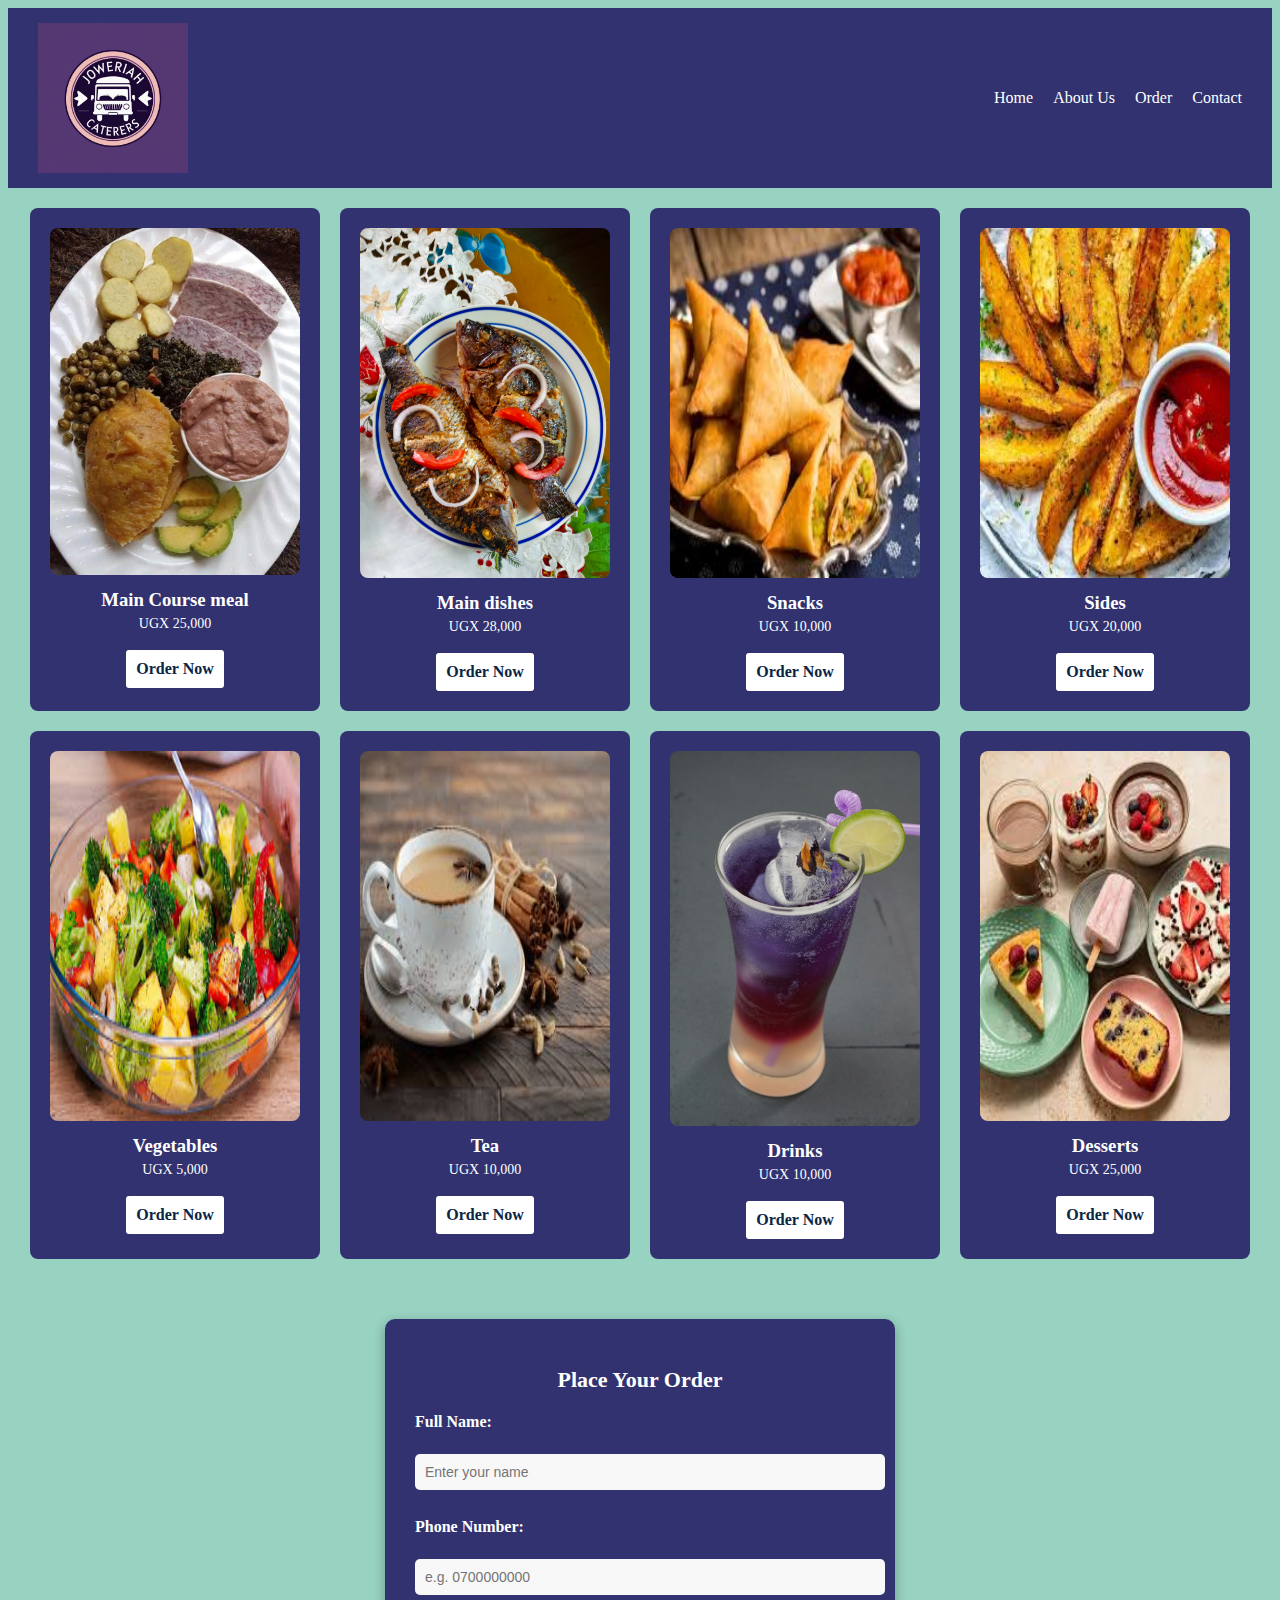
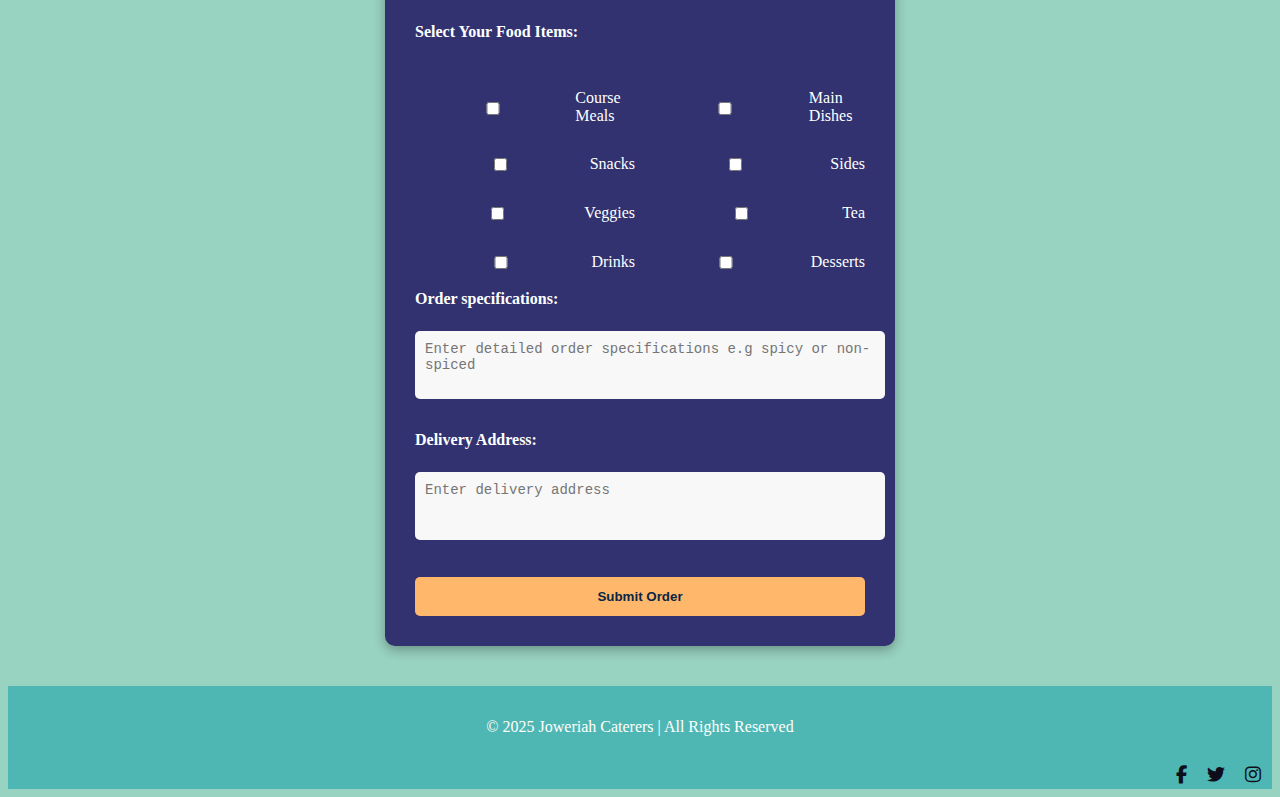
<file: index.html>
<!DOCTYPE html>
<html lang="en">
<head>
    <meta charset="UTF-8">
    <meta name="viewport" content="width=device-width, initial-scale=1.0">
    <title>Joweriah Caterers</title>
    <link rel="stylesheet" href="design.css">
    <link rel="stylesheet" href="https://cdnjs.cloudflare.com/ajax/libs/font-awesome/6.5.0/css/all.min.css">

</head>
<body>
    <!-- Navigation bar -->
  <nav>
     <div class="logo">
    <img src="logo.png" alt="JoweriahCaterers Logo">
  </div>
  <ul>
    <li><a href="index.html">Home</a></li>
    <li><a href="about.html">About Us</a></li>
    <li><a href="order.html">Order</a></li>
    <li><a href="contactus.html">Contact</a></li>
  </ul>
</nav>
  <!-- Main page with pictures -->
 <header>
<section class="menu">
<div class="food-item">
<img src="main.jpg" alt="Main">
<h3>Main Course meal</h3>
<p>UGX 25,000</p> <br>
<a href="order.html" class="btn">Order Now</a>
</div>

<div class="food-item">
<img src="fish.jpg" alt="fish" height="350px">
<h3>Main dishes</h3>
<p>UGX 28,000</p> <br>
<a href="order.html" class="btn">Order Now</a>
</div>

<div class="food-item">
<img src="samosa.jpg" alt="snacks" height="350px">
<h3>Snacks</h3>
<p>UGX 10,000</p> <br>
<a href="order.html" class="btn">Order Now</a>
</div>

<div class="food-item">
<img src="wedges.jpg" alt="sides" height="350px">
<h3>Sides</h3>
<p>UGX 20,000</p> <br>
<a href="order.html" class="btn">Order Now</a>
</div>

<div class="food-item">
<img src="vegies.jpg" alt="Veggies" height="370px">
<h3>Vegetables</h3>
<p>UGX 5,000</p> <br>
<a href="order.html" class="btn">Order Now</a>
</div>

<div class="food-item">
<img src="tea.jpg" alt="Tea" height="370px">
<h3>Tea</h3>
<p>UGX 10,000</p> <br>
<a href="order.html" class="btn">Order Now</a>
</div>
</div>

<div class="food-item">
<img src="juices.jpg" alt="Drinks">
<h3>Drinks</h3>
<p>UGX 10,000</p> <br>
<a href="order.html" class="btn">Order Now</a>
</div>

<div class="food-item">
<img src="dessert.jpg" alt="Dessert" height="370px">
<h3>Desserts</h3>
<p>UGX 25,000</p> <br>
<a href="order.html" class="btn">Order Now</a>
</div>
</section>

<section class="order-form">
  <h2>Place Your Order</h2>
  <form onsubmit="return demoSubmit(event)">
    <label for="name" style="color:white">Full Name:</label><br>
    <input type="text" id="name" name="name" placeholder="Enter your name" required><br><br>

    <label for="phone" style="color:white">Phone Number:</label><br>
    <input type="tel" id="phone" name="phone" placeholder="e.g. 0700000000" required><br><br>
  <!-- Mini order form -->
   <label style="color:white">Select Your Food Items:</label><br>
<div class="checkbox-group">
  <label><input type="checkbox" name="food" value="Main"> Course Meals</label>
  <label><input type="checkbox" name="food" value="Dish"> Main Dishes</label>
  <label><input type="checkbox" name="food" value="Snacks"> Snacks</label>
  <label><input type="checkbox" name="food" value="Sides"> Sides</label>
  <label><input type="checkbox" name="food" value="Veggies">Veggies</label>
  <label><input type="checkbox" name="food" value="Tea"> Tea</label>
  <label><input type="checkbox" name="food" value="Drinks"> Drinks</label>
  <label><input type="checkbox" name="food" value="Dessert"> Desserts</label>
</div>
 <label for="specify" style="color:white">Order specifications:</label><br>
    <textarea id="specify" name="address" rows="3" placeholder="Enter detailed order specifications e.g spicy or non-spiced" required></textarea><br><br>

    <label for="address" style="color:white">Delivery Address:</label><br>
    <textarea id="address" name="address" rows="3" placeholder="Enter delivery address" required></textarea><br><br>

    <button type="submit">Submit Order</button>
  </form>

  <!-- Confirmation message -->
  <p id="confirmation" style="display:none; margin-top:15px; color:#ffb86b; font-weight:bold;">
    ✅ Thank you! Your order has been received (demo only).
  </p>
</section>

<footer>
 <footer>
    <p>&copy; 2025 Joweriah Caterers | All Rights Reserved</p>
  </footer> 
    <!-- Social media icons -->
<div class="social-icons">
    <a href="#"><i class="fab fa-facebook-f"></i></a>
    <a href="#"><i class="fab fa-twitter"></i></a>
    <a href="#"><i class="fab fa-instagram"></i></a>
    
  </div>
</footer>
</body>
</html>
</file>
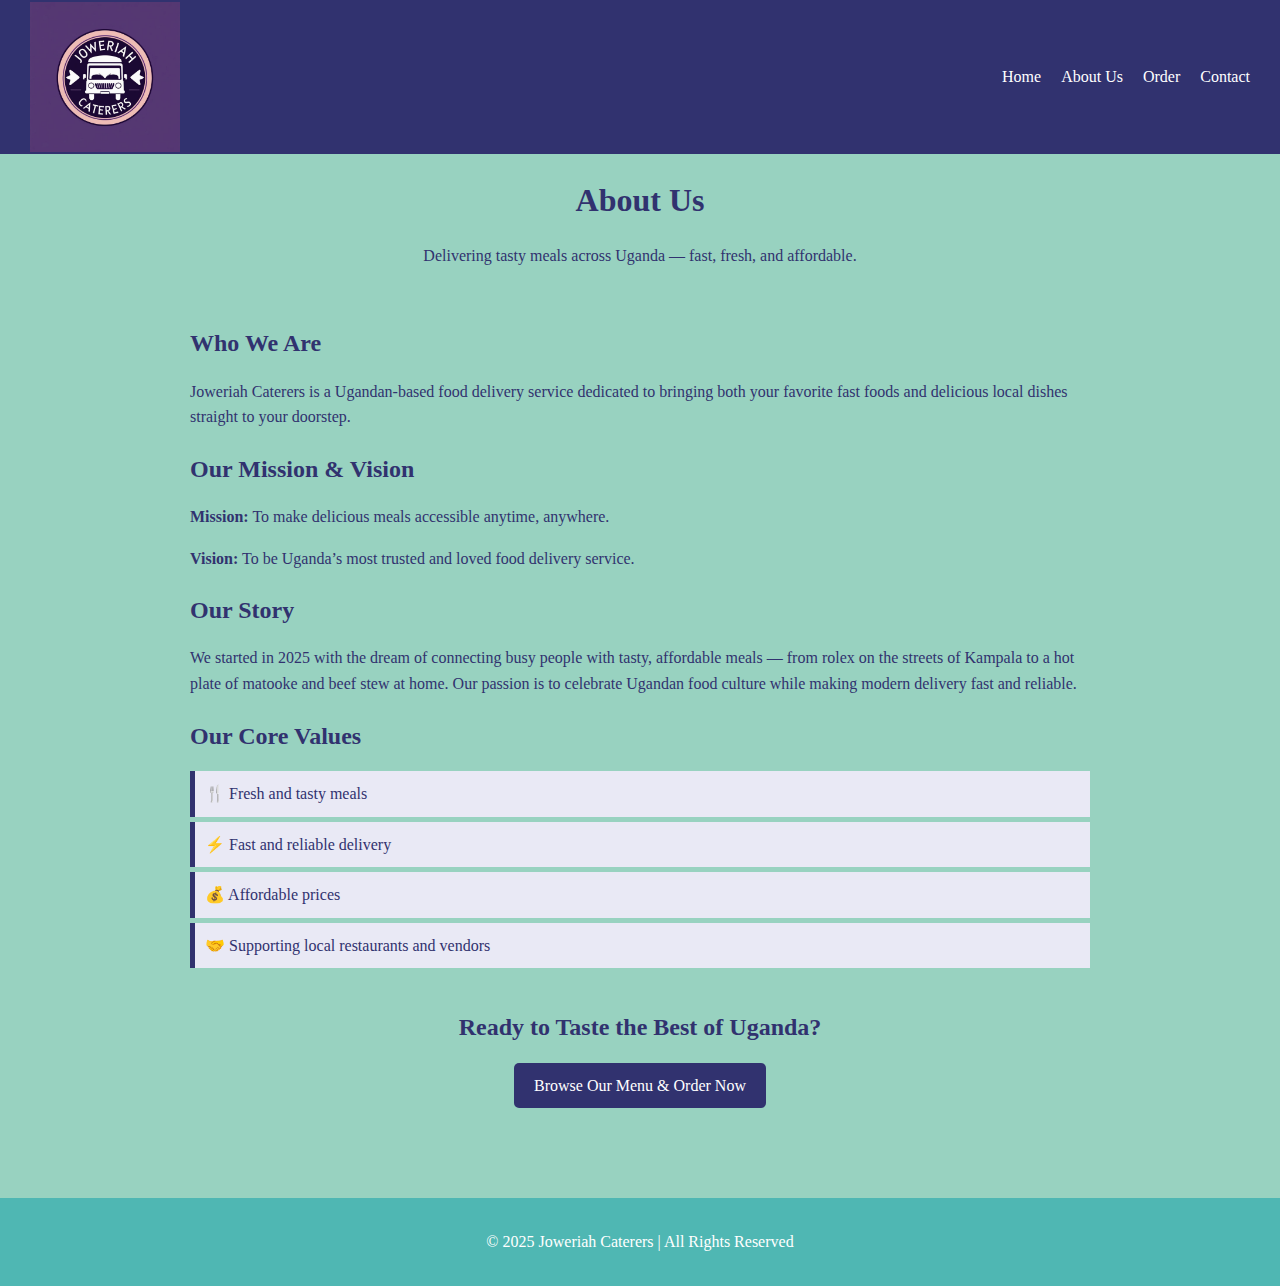
<file: about.html>
<!DOCTYPE html>
<html lang="en">
<head>
    <meta charset="UTF-8">
    <meta name="viewport" content="width=device-width, initial-scale=1.0">
    <title>About Us</title>
    <link rel="stylesheet" href="about.css">
</head>
<body>
      <!-- Navigation bar -->
    <nav>
   <div class="logo">
    <img src="logo.png" alt="JoweriahCaterers Logo">
  </div>
  <ul>
    <li><a href="index.html">Home</a></li>
    <li><a href="about.html">About Us</a></li>
    <li><a href="order.html">Order</a></li>
    <li><a href="contactus.html">Contact</a></li>
  </ul>
</nav>
 <header>
    <h1>About Us</h1>
    <p>Delivering tasty meals across Uganda — fast, fresh, and affordable.</p>
  </header>

  <main>
    <section class="intro">
      <h2>Who We Are</h2>
      <p>Joweriah Caterers is a Ugandan-based food delivery service dedicated to bringing both your favorite fast foods and delicious local dishes straight to your doorstep.</p>
    </section>

    <section class="mission">
      <h2>Our Mission & Vision</h2>
      <p><strong>Mission:</strong> To make delicious meals accessible anytime, anywhere.</p>
      <p><strong>Vision:</strong> To be Uganda’s most trusted and loved food delivery service.</p>
    </section>

    <section class="story">
      <h2>Our Story</h2>
      <p>We started in 2025 with the dream of connecting busy people with tasty, affordable meals — from rolex on the streets of Kampala to a hot plate of matooke and beef stew at home. Our passion is to celebrate Ugandan food culture while making modern delivery fast and reliable.</p>
    </section>
  <!-- Section for values -->
    <section class="values">
      <h2>Our Core Values</h2>
      <ul>
        <li>🍴 Fresh and tasty meals</li>
        <li>⚡ Fast and reliable delivery</li>
        <li>💰 Affordable prices</li>
        <li>🤝 Supporting local restaurants and vendors</li>
      </ul>
    </section>

    <section class="cta">
      <h2>Ready to Taste the Best of Uganda?</h2>
      <p><a href="index.html" class="btn">Browse Our Menu & Order Now</a></p>
    </section>
  </main>

  <footer>
    <p>&copy; 2025 Joweriah Caterers | All Rights Reserved</p>
  </footer> 
</body>
</html>
</file>
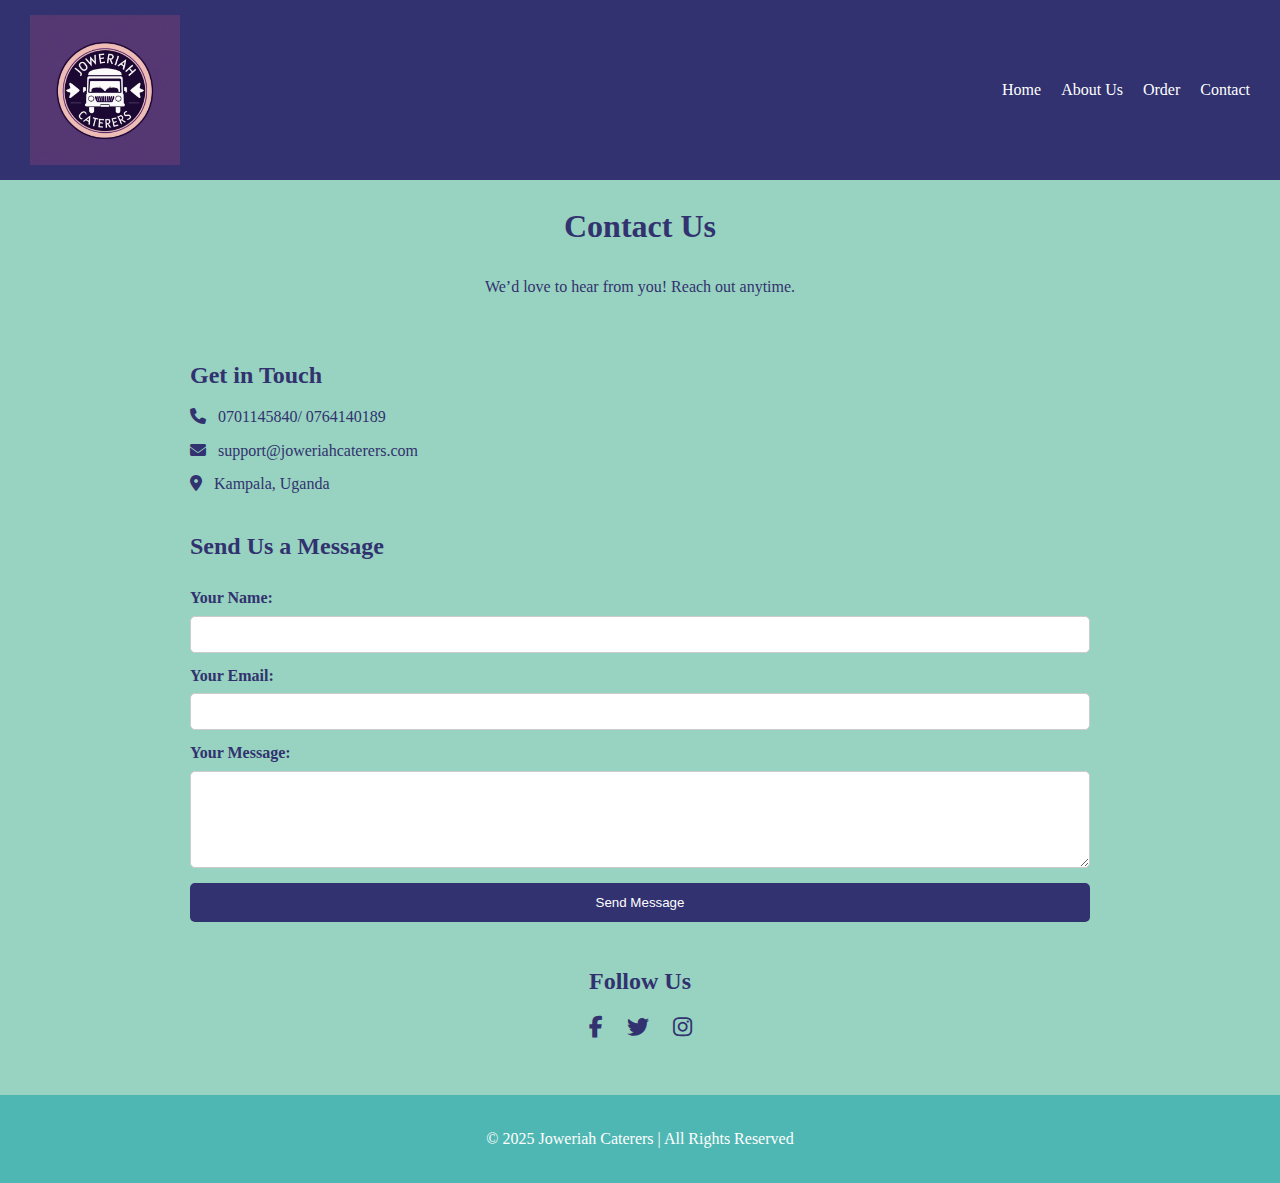
<file: contactus.html>
<!DOCTYPE html>
<html lang="en">
<head>
    <meta charset="UTF-8">
    <meta name="viewport" content="width=device-width, initial-scale=1.0">
    <title>Contact Us- Joweriah Caterers</title>
     <link rel="stylesheet" href="contact.css">
      <link rel="stylesheet" href="https://cdnjs.cloudflare.com/ajax/libs/font-awesome/6.5.0/css/all.min.css">
</head>
<body>
      <!-- Navigation bar -->
    <nav>
 <div class="logo">
    <img src="logo.png" alt="JoweriahCaterers Logo">
  </div>
  <ul>
    <li><a href="index.html">Home</a></li>
    <li><a href="about.html">About Us</a></li>
    <li><a href="order.html">Order</a></li>
    <li><a href="contactus.html">Contact</a></li>
  </ul>
</nav>
  <header>
    <h1>Contact Us</h1>
    <p>We’d love to hear from you! Reach out anytime.</p>
  </header>

  <main>
      <!-- section for contacts -->
    <section class="contact-info">
      <h2>Get in Touch</h2>
      <p><i class="fas fa-phone"></i> 0701145840/ 0764140189</p>
      <p><i class="fas fa-envelope"></i> support@joweriahcaterers.com</p>
      <p><i class="fas fa-map-marker-alt"></i> Kampala, Uganda</p>
    </section>
  <!-- Contact form -->
    <section class="contact-form">
      <h2>Send Us a Message</h2>
      <form action="#" method="post">
        <label for="name">Your Name:</label>
        <input type="text" id="name" name="name" required>

        <label for="email">Your Email:</label>
        <input type="email" id="email" name="email" required>

        <label for="message">Your Message:</label>
        <textarea id="message" name="message" rows="5" required></textarea>

        <button type="submit">Send Message</button>
      </form>
    </section>
  <!-- Social Media icons -->
    <section class="socials">
      <h2>Follow Us</h2>
      <div class="social-icons">
        <a href="#"><i class="fab fa-facebook-f"></i></a>
        <a href="#"><i class="fab fa-twitter"></i></a>
        <a href="#"><i class="fab fa-instagram"></i></a>
      </div>
    </section>
  </main>

  <footer>
    <p>&copy; 2025 Joweriah Caterers | All Rights Reserved</p>
  </footer>
</body>
</html>
</file>
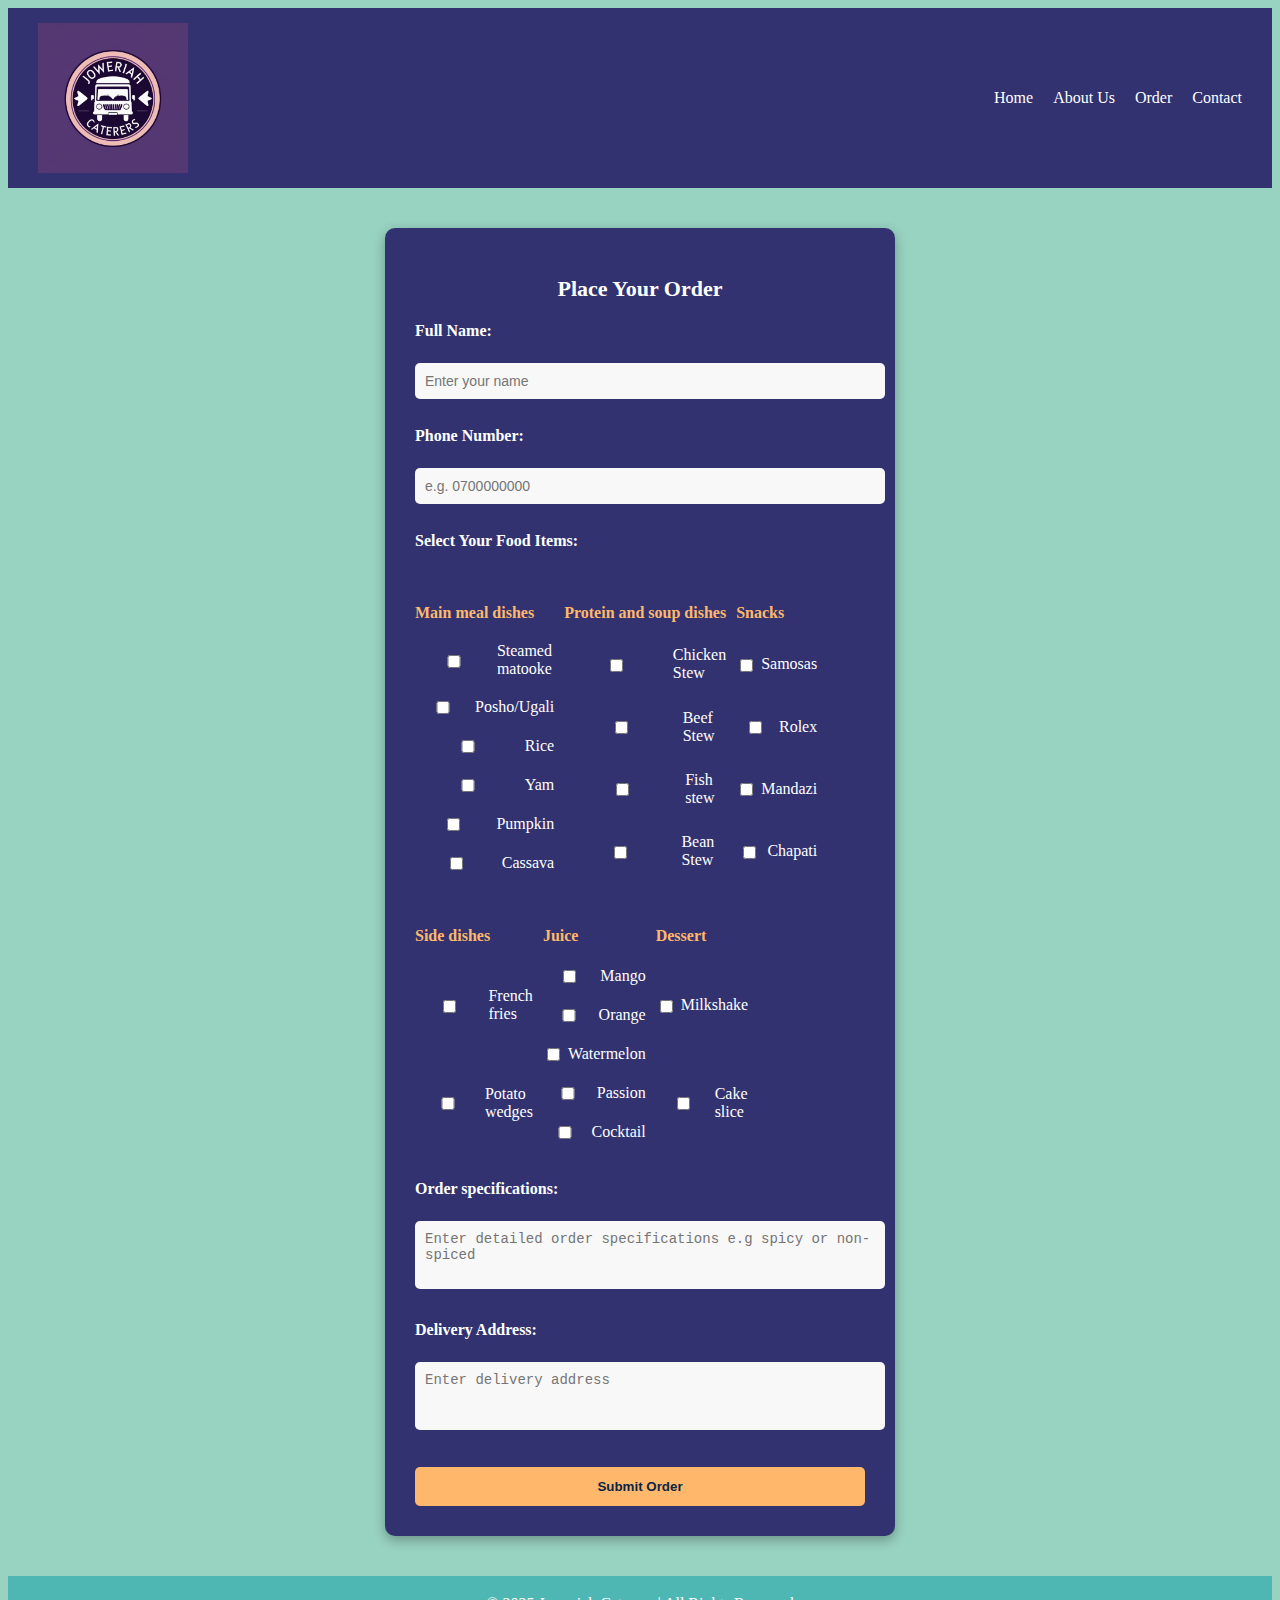
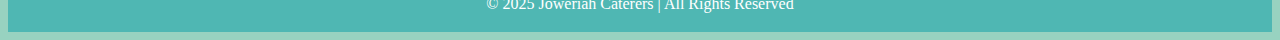
<file: order.html>
<!DOCTYPE html>
<html lang="en">
<head>
    <meta charset="UTF-8">
    <meta name="viewport" content="width=device-width, initial-scale=1.0">
    <title>Order Now for delicious food</title>
    <link rel="stylesheet" href="design.css">
</head>
<body>
    <!-- Navigation bar -->
  <nav>
      <div class="logo">
    <img src="logo.png" alt="JoweriahCaterers Logo">
  </div>
  <ul>
    <li><a href="index.html">Home</a></li>
    <li><a href="about.html">About Us</a></li>
    <li><a href="order.html">Order</a></li>
    <li><a href="contactus.html">Contact</a></li>
  </ul>
</nav>
  <!-- order form section -->
   <section class="order-form">
  <h2>Place Your Order</h2>
  <form onsubmit="return demoSubmit(event)">
    <label for="name" style="color:white">Full Name:</label><br>
    <input type="text" id="name" name="name" placeholder="Enter your name" required><br><br>

    <label for="phone" style="color:white">Phone Number:</label><br>
    <input type="tel" id="phone" name="phone" placeholder="e.g. 0700000000" required><br><br>

   <label style="color:white">Select Your Food Items:</label><br>
<div class="checkbox-group">
  <div class="menu-section">
    <p>Main meal dishes</p>
    <label><input type="checkbox" name="food" value="matooke"> Steamed matooke</label>
    <label><input type="checkbox" name="food" value="Posho"> Posho/Ugali</label>
    <label><input type="checkbox" name="food" value="Rice"> Rice</label>
    <label><input type="checkbox" name="food" value="Yam"> Yam</label>
    <label><input type="checkbox" name="food" value="Pumpkin"> Pumpkin</label>
    <label><input type="checkbox" name="food" value="Cassava"> Cassava</label>
  </div>

  <div class="menu-section">
    <p>Protein and soup dishes</p>
    <label><input type="checkbox" name="food" value="chicken stew"> Chicken Stew</label>
    <label><input type="checkbox" name="food" value="Beef"> Beef Stew</label>
    <label><input type="checkbox" name="food" value="Fish"> Fish stew</label>
    <label><input type="checkbox" name="food" value="Beans"> Bean Stew</label>
  </div>

  <div class="menu-section">
    <p>Snacks</p>
    <label><input type="checkbox" name="food" value="Samosa"> Samosas</label>
    <label><input type="checkbox" name="food" value="Rolex"> Rolex</label>
    <label><input type="checkbox" name="food" value="Mandazi"> Mandazi</label>
    <label><input type="checkbox" name="food" value="Chapati"> Chapati</label>
  </div>

  <div class="menu-section">
    <p>Side dishes</p>
    <label><input type="checkbox" name="food" value="Fries"> French fries</label>
    <label><input type="checkbox" name="food" value="Wedges"> Potato wedges</label>
  </div>

  <div class="menu-section">
    <p>Juice</p>
    <label><input type="checkbox" name="food" value="mango"> Mango</label>
    <label><input type="checkbox" name="food" value="Orange"> Orange</label>
    <label><input type="checkbox" name="food" value="Watermelon"> Watermelon</label>
    <label><input type="checkbox" name="food" value="Passion"> Passion</label>
    <label><input type="checkbox" name="food" value="Cocktail"> Cocktail</label>
  </div>

  <div class="menu-section">
    <p>Dessert</p>
    <label><input type="checkbox" name="food" value="Milkshake"> Milkshake</label>
    <label><input type="checkbox" name="food" value="Cake"> Cake slice</label>
  </div>
</div>
<label for="specify" style="color:white">Order specifications:</label><br>
    <textarea id="specify" name="address" rows="3" placeholder="Enter detailed order specifications e.g spicy or non-spiced" required></textarea><br><br>


    <label for="address" style="color:white">Delivery Address:</label><br>
    <textarea id="address" name="address" rows="3" placeholder="Enter delivery address" required></textarea><br><br>

    <button type="submit">Submit Order</button>
  </form>

  <!-- Confirmation message -->
  <p id="confirmation" style="display:none; margin-top:15px; color:#ffb86b; font-weight:bold;">
    ✅ Thank you! Your order has been received.
  </p>
</section>
<footer>
    <p>&copy; 2025 Joweriah Caterers | All Rights Reserved</p>
  </footer>
</body>
</html>
</file>
<file: design.css>
body {
background-color: #98D2C0;
}
.hero h2 {
font-size: 28px;
margin-bottom: 10px;
background-color: #31326F;
}

h1{
 justify-content: center; 
 text-align: center;
 color: #31326F  

}
.hero p {
font-size: 16px;
}

/*Meni design*/
.menu {
display: flex;
flex-wrap: wrap;
justify-content: center;
padding: 20px;
gap: 20px;
}


.food-item {
background-color: #31326F;
padding: 20px;
border-radius: 8px;
width: 250px;
text-align: center;
}


.food-item img {
width: 100%;
border-radius: 8px;
}


.food-item h3 {
margin: 10px 0 5px 0;
}


.food-item p {
margin: 0;
font-size: 14px;
}


.food-item button {
margin-top: 10px;
padding: 10px 15px;
border: none;
background-color: #FFFFFF;
color: #0b2545;
font-weight: bold;
border-radius: 5px;
cursor: pointer;
}


.food-item button:hover {
background-color: #ffa94d;
}

/* button that links to order page*/
.btn {
  display: inline-block;
  padding: 10px 10px;
  background-color: #FFFFFF;
  color: #0b2545;
  font-weight: bold;
  text-decoration: none;
  border-radius: 3px;
}

.btn:hover {
  background-color: #ffa94d;
}
p{
    color: #ffffff
}

h3{
    color: #FFFFFF
}
/*Footer design*/
footer {
  background: #4FB7B3;
  color: white;
  text-align: center;
  padding: 3px;
  margin-top: 10px;
}
/*Social media icons design*/
.social-icons {
  margin-top: 10px;
  text-align: right;
}

.social-icons a {
color: #0e0e1b;
margin: 0 8px;
font-size: 18px;
text-decoration: none;
}


.social-icons a:hover {
color: #31326F;
}
/* oder form designing */
.order-form {
  background-color: #31326F;
  padding: 30px;
  margin: 40px auto;       /*makes it centered */
  border-radius: 10px;
  width: 100%;
  max-width: 450px;        /* limit width so it stays in middle */
  text-align: center;
  box-shadow: 0 4px 12px rgba(0, 0, 0, 0.3);
}

.order-form h2 {
  margin-bottom: 20px;
  font-size: 22px;
  color: #ffffff;
}

/* Container for checkboxes */
.order-form .checkbox-group {
  display: flex;
  flex-wrap: wrap;
  gap: 10px;
  color: #ffffff
}
/*Form design*/
.order-form .checkbox-group label {
  flex: 1 1 45%; /* each checkbox takes ~45% width for 2 columns */
  display: flex;
  align-items: center;
  gap: 5px;
  margin-bottom: 8px;
  font-weight: normal;
}
.order-form form {
  text-align: left;
}

.order-form label {
  font-weight: bold;
  display: block;
  margin-top: 10px;
}

.order-form input,
.order-form select,
.order-form textarea {
  width: 100%;
  padding: 10px;
  margin-top: 5px;
  border: none;
  border-radius: 5px;
  background-color: #f8f8f8;
  color: #0b2545;
  font-size: 14px;
}

.order-form textarea {
  resize: none;
}

.order-form button {
  margin-top: 15px;
  padding: 12px 20px;
  background-color: #ffb86b;
  color: #0b2545;
  font-weight: bold;
  border: none;
  border-radius: 5px;
  cursor: pointer;
  width: 100%;
  transition: background-color 0.3s ease;
}

.order-form button:hover {
  background-color: #ffa94d;
}

#confirmation {
  margin-top: 15px;
  color: #ffb86b;
  font-weight: bold;
  text-align: center;
}

/*menu to 3 columns*/
.checkbox-group {
  display: grid;
  grid-template-columns: repeat(3, 1fr); /* strictly 3 columns */
  gap: 20px; 
  margin-top: 20px;
}

.menu-section {
  display: flex;
  flex-direction: column;
  margin-bottom: 20px; 
}

.menu-section p {
  font-weight: bold;
  color: #ffb86b;
  margin-bottom: 10px;
}

.menu-section label {
  margin-bottom: 8px;
  font-weight: normal;
}
/*Navigation design*/
nav {
  background-color: #31326F; /* Dark purple */
  color: white;
  display: flex;
  justify-content: space-between;
  align-items: center;
  padding: 15px 30px;
}
nav .logo {
  font-size: 22px;
  font-weight: bold;
}

nav ul {
  list-style: none;
  display: flex;
  margin: 0;
  padding: 0;
}

nav ul li {
  margin-left: 20px;
}

nav ul li a {
  color: white;
  text-decoration: none;
  font-size: 16px;
  transition: color 0.3s;
}

nav ul li a:hover {
  color: #ffb86b; /* Highlight on hover */
}
/*navigation image*/ 
nav .logo img {
  height: 150px;      /* Adjust height */
  width: auto;       /* Maintain aspect ratio */
  display: block;
}
</file>
<file: about.css>
/*Body Styling */
body {
  
  margin: 0;
  padding: 0;
  line-height: 1.6;
  background-color: #98D2C0;
  color: #31326F;
}

/* Header */
header {
  background-color: #98D2C0; /* Dark purple */
  color: #31326F;
  text-align: center;
  padding: 0;
  margin:0;
}

header h1 {
  margin-bottom: 5px;
}

main {
  padding: 20px;
  max-width: 900px;
  margin: auto;
}

/* Section Titles */
h2 {
  color: #31326F; /* Dark purple */
  margin-bottom: 10px;
}

/* Values List */
.values ul {
  list-style: none;
  padding: 0;
}

.values li {
  background: #e9e9f5;
  padding: 10px;
  margin: 5px 0;
  border-left: 5px solid #31326F;
}

/* Call to Action */
.cta {
  text-align: center;
  margin: 40px 0;
}

.cta .btn {
  display: inline-block;
  padding: 10px 20px;
  background: #31326F;
  color: white;
  text-decoration: none;
  border-radius: 5px;
}

.cta .btn:hover {
  background: #ffb86b;
}

/* Footer */
footer {
  background: #4FB7B3;
  color: white;
  text-align: center;
  padding: 15px;
  margin-top: 30px;
}
nav {
  background-color: #31326F; /* Dark purple */
  color: white;
  display: flex;
  justify-content: space-between;
  align-items: center;
  padding: 2px 30px;
}

/*Navigation design*/
nav .logo {
  font-size: 22px;
  font-weight: bold;
}

nav ul {
  list-style: none;
  display: flex;
  margin: 0;
  padding: 0;
}

nav ul li {
  margin-left: 20px;
}

nav ul li a {
  color: white;
  text-decoration: none;
  font-size: 16px;
  transition: color 0.3s;
}

nav ul li a:hover {
  color: #ffb86b; /* Highlight on hover */
}
/*navigation image*/ 
nav .logo img {
  height: 150px;      /* Adjust height */
  width: auto;       /* Maintain aspect ratio */
  display: block;
}
</file>
<file: contact.css>
body {
  margin: 0;
  padding: 0;
  line-height: 1.6;
  background-color: #98D2C0;
  color: #31326F;
}

/* Header */
header {
  background-color: #98D2C0; /* Dark Purple*/
  color:#31326F;
  text-align: center;
  padding: 0;
  margin:0;
}

/* Main content */
main {
  max-width: 900px;
  margin: auto;
  padding: 20px;
}

/* Section headings */
h2 {
  color: #31326F; /* Dark purple */
  margin-bottom: 10px;
}

/* Contact Info */
.contact-info p {
  margin: 8px 0;
  font-size: 16px;
}

.contact-info i {
  color: #31326F;
  margin-right: 8px;
}

/* Form */
.contact-form {
  margin-top: 30px;
}

.contact-form form {
  display: flex;
  flex-direction: column;
}

.contact-form label {
  margin-top: 10px;
  margin-bottom: 5px;
  font-weight: bold;
}

.contact-form input,
.contact-form textarea {
  padding: 10px;
  border: 1px solid #ccc;
  border-radius: 5px;
}

.contact-form button {
  margin-top: 15px;
  padding: 12px;
  background: #31326F;
  color: white;
  border: none;
  border-radius: 5px;
  cursor: pointer;
}

.contact-form button:hover {
  background: #31326F;
}

/* Social Icons */
.socials {
  margin-top: 40px;
  text-align: center;
}
/* Social media icons*/
.social-icons a {
  color: #31326F;
  margin: 0 10px;
  font-size: 22px;
  text-decoration: none;
}

.social-icons a:hover {
  color: #31326F;
}

/* Footer */
footer {
  background: #4FB7B3;
  color: white;
  text-align: center;
  padding: 15px;
  margin-top: 30px;
}
/*Navigation design*/
nav {
  background-color: #31326F; /* Dark purple */
  color: white;
  display: flex;
  justify-content: space-between;
  align-items: center;
  padding: 15px 30px;
}

nav .logo {
  font-size: 22px;
  font-weight: bold;
}

nav ul {
  list-style: none;
  display: flex;
  margin: 0;
  padding: 0;
}

nav ul li {
  margin-left: 20px;
}

nav ul li a {
  color: white;
  text-decoration: none;
  font-size: 16px;
  transition: color 0.3s;
}

nav ul li a:hover {
  color: #ffb86b; /* Highlight on hover */
}
/*navigation image*/ 
nav .logo img {
  height: 150px;      /* Adjust height */
  width: auto;       /* Maintain aspect ratio */
  display: block;
}
</file>
